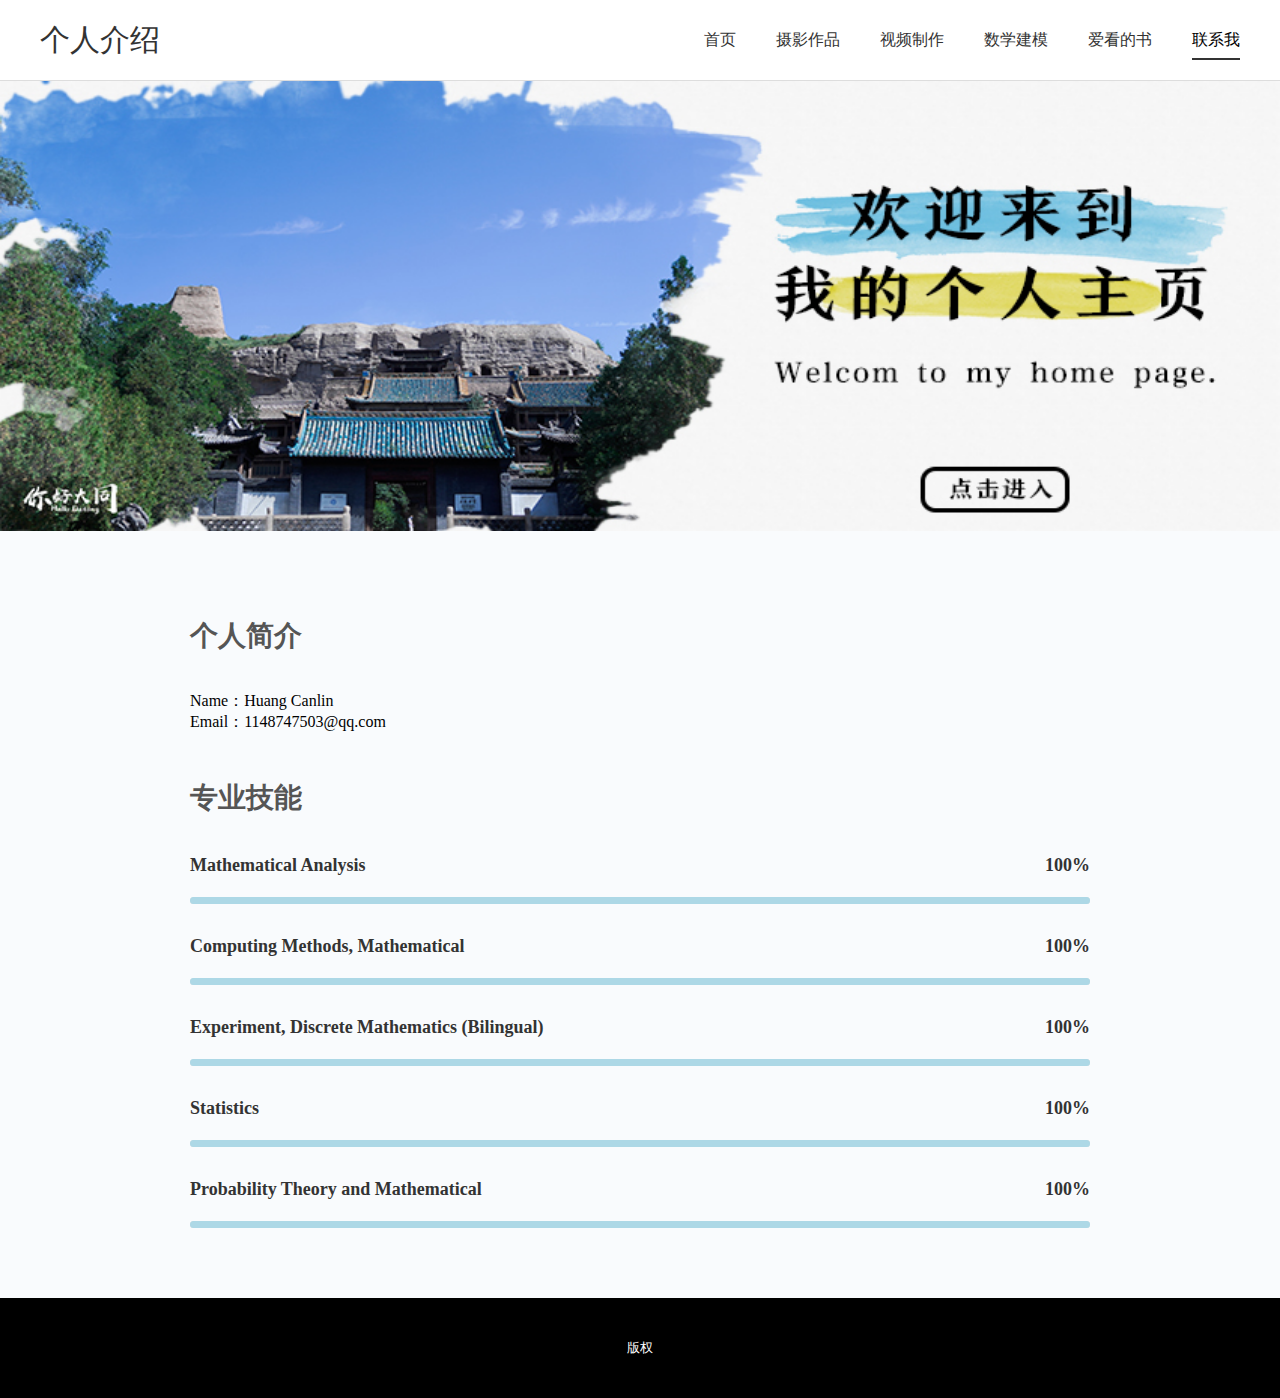
<file: index.html>
<!doctype html>
<html lang="en">

	<head>
		<meta charset="UTF-8">
		<title>个人介绍</title>
		<link rel="stylesheet" href="./css/index.css" />
	</head>

	<body>
		<!--导航-->
		<header class="header">
			<div class="nav-box">
				<span>个人介绍</span>
				<ul class="nav">
					<li><a href="index.html">首页</a></li>
					<li><a href="project.html">摄影作品</a></li>
					<li><a href="video.html">视频制作</a></li>
					<li><a href="img/lw.pdf" target="_blank">数学建模</a></li>

					<li><a href="aihao.html">爱看的书</a></li>
					<li><a href="concat.html" class="on">联系我</a></li>
				</ul>
			</div>
		</header>
		<!--导航end-->
		<!--banner-->
		<div class="banner">

		</div>
		<!--banner end-->
		<!--个人介绍-->
		<div class="introduce">
			<!--自我介绍-->
			<div class="introduce-tit">
				个人简介
			</div>
			<p class="r">
				Name：Huang Canlin
			</p>
			<p class="r">
				Email：1148747503@qq.com
			</p>

			<div class="introduce-tit">
				专业技能
			</div>
			<div class="skill-box">
				<div class="skill">
					<p class="tit">
						<span>Mathematical Analysis</span>
						<span>100%</span>
					</p>
					<div class="progress">
						<div class="progress-in" style="width
                    :100%"></div>
					</div>
				</div>
				<div class="skill">
					<p class="tit">
						<span>Computing Methods, Mathematical </span>
						<span>100%</span>
					</p>
					<div class="progress">
						<div class="progress-in" style="width
                    :100%"></div>
					</div>
				</div>
				<div class="skill">
					<p class="tit">
						<span>Experiment, Discrete Mathematics (Bilingual)</span>
						<span>100%</span>
					</p>
					<div class="progress">
						<div class="progress-in" style="width
                    :100%"></div>
					</div>
				</div>
				<div class="skill">
					<p class="tit">
						<span>Statistics</span>
						<span>100%</span>
					</p>
					<div class="progress">
						<div class="progress-in" style="width
                    :100%"></div>
					</div>
				</div>
				<div class="skill">
					<p class="tit">
						<span>Probability Theory and Mathematical </span>
						<span>100%</span>
					</p>
					<div class="progress">
						<div class="progress-in" style="width
                    :100%"></div>
					</div>
				</div>
			</div>
		</div>


		<div class="foot-box">
			版权
		</div>
	</body>

</html>
</file>
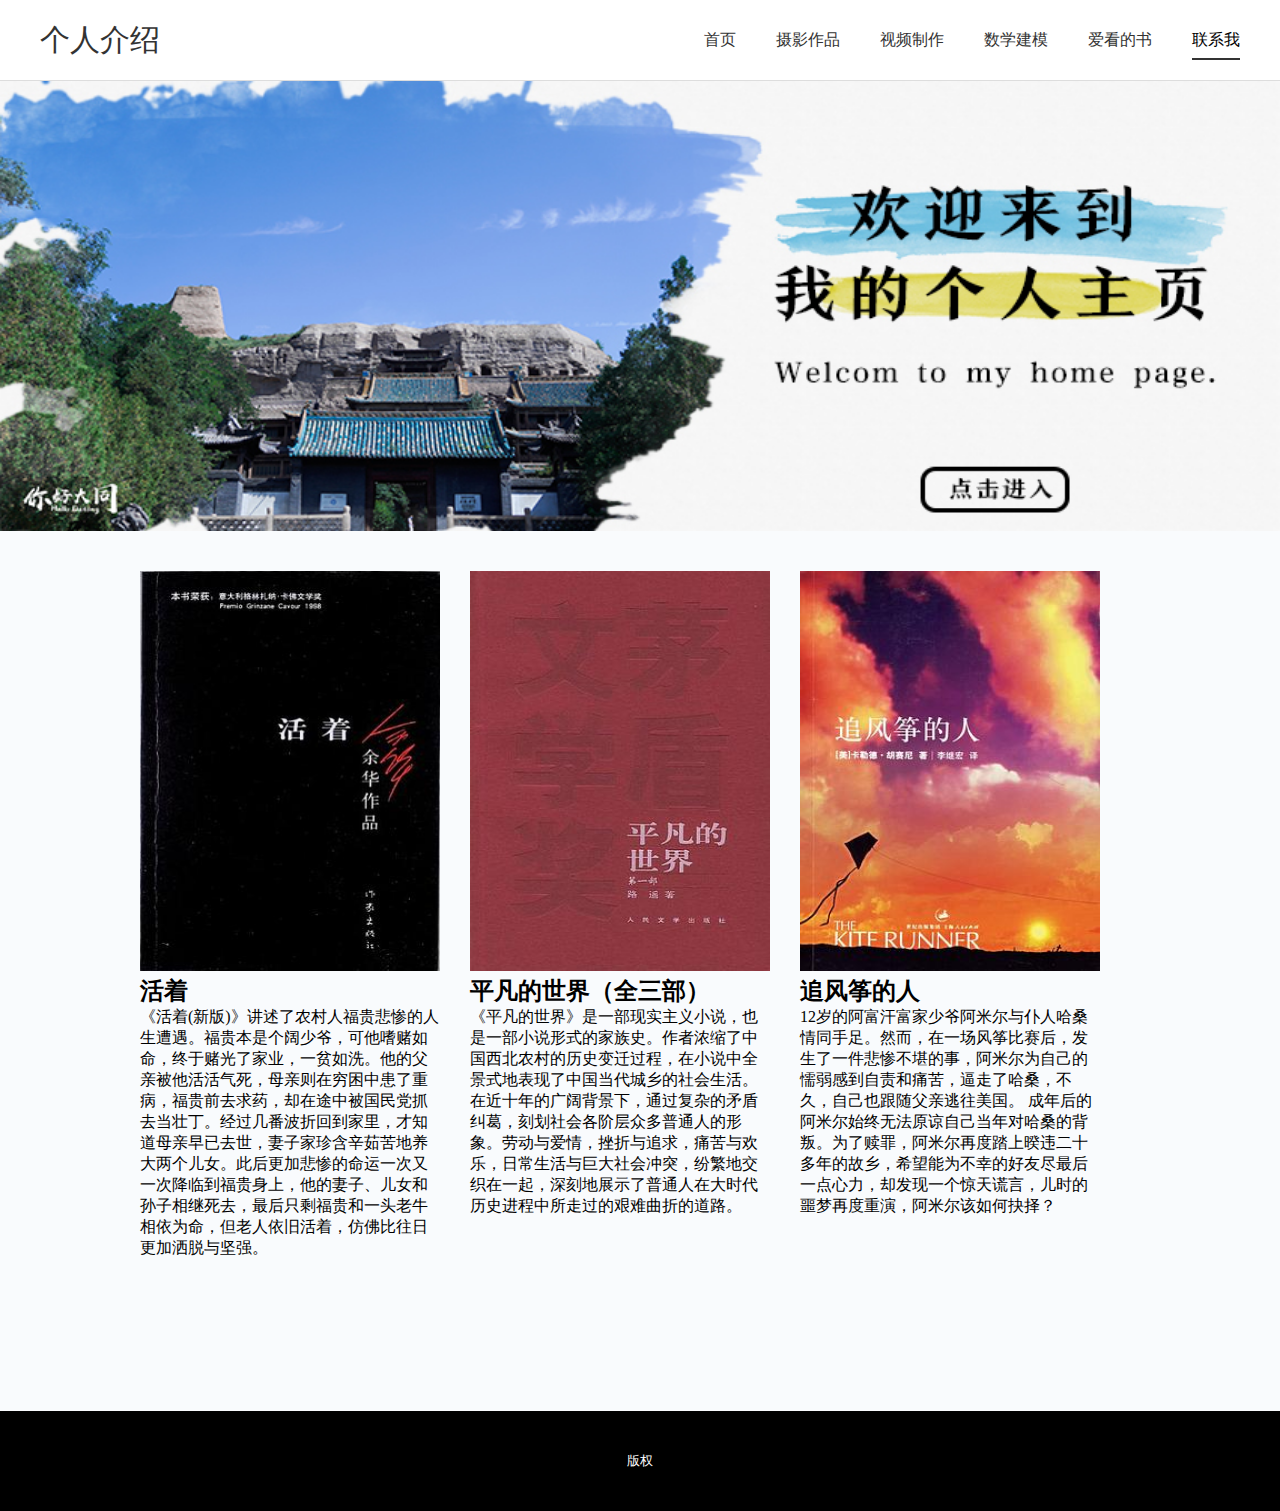
<file: aihao.html>
<!doctype html>
<html lang="en">
	<head>
		<meta charset="UTF-8">
		<title>爱看的书</title>
		<link rel="stylesheet" href="./css/index.css" />
	</head>

	<body>
		<header class="header">
			<div class="nav-box">
				<span>个人介绍</span>
				<ul class="nav">
					<li><a href="index.html">首页</a></li>
					<li><a href="project.html">摄影作品</a></li>
					<li><a href="video.html">视频制作</a></li>
					<li><a href="img/lw.pdf" target="_blank">数学建模</a></li>

					<li><a href="aihao.html">爱看的书</a></li>
					<li><a href="concat.html" class="on">联系我</a></li>
				</ul>
			</div>
		</header>
		<div class="banner">

		</div>
		<div class="books">

			<div class="book">

				<img class="pic" src="./img/book1.jpg" width="300" height="400px" />
				<div>
					<h2>活着</h2>
				</div>
				<div>
					《活着(新版)》讲述了农村人福贵悲惨的人生遭遇。福贵本是个阔少爷，可他嗜赌如命，终于赌光了家业，一贫如洗。他的父亲被他活活气死，母亲则在穷困中患了重病，福贵前去求药，却在途中被国民党抓去当壮丁。经过几番波折回到家里，才知道母亲早已去世，妻子家珍含辛茹苦地养大两个儿女。此后更加悲惨的命运一次又一次降临到福贵身上，他的妻子、儿女和孙子相继死去，最后只剩福贵和一头老牛相依为命，但老人依旧活着，仿佛比往日更加洒脱与坚强。
				</div>
			</div>
			<div class="book">

				<img class="pic" src="./img/book2.jpg" width="300" height="400px" />
				<div>
					<h2>平凡的世界（全三部）</h2>
				</div>
				<div>
					《平凡的世界》是一部现实主义小说，也是一部小说形式的家族史。作者浓缩了中国西北农村的历史变迁过程，在小说中全景式地表现了中国当代城乡的社会生活。在近十年的广阔背景下，通过复杂的矛盾纠葛，刻划社会各阶层众多普通人的形象。劳动与爱情，挫折与追求，痛苦与欢乐，日常生活与巨大社会冲突，纷繁地交织在一起，深刻地展示了普通人在大时代历史进程中所走过的艰难曲折的道路。
				</div>
			</div>
			<div class="book">

				<img class="pic" src="./img/book3.jpg" width="300" height="400px" />
				<div>
					<h2>追风筝的人</h2>
				</div>
				<div>
					12岁的阿富汗富家少爷阿米尔与仆人哈桑情同手足。然而，在一场风筝比赛后，发生了一件悲惨不堪的事，阿米尔为自己的懦弱感到自责和痛苦，逼走了哈桑，不久，自己也跟随父亲逃往美国。

					成年后的阿米尔始终无法原谅自己当年对哈桑的背叛。为了赎罪，阿米尔再度踏上暌违二十多年的故乡，希望能为不幸的好友尽最后一点心力，却发现一个惊天谎言，儿时的噩梦再度重演，阿米尔该如何抉择？
				</div>
			</div>


		</div>
		<div class="foot-box">
			版权
		</div>
	</body>

</html>
</file>
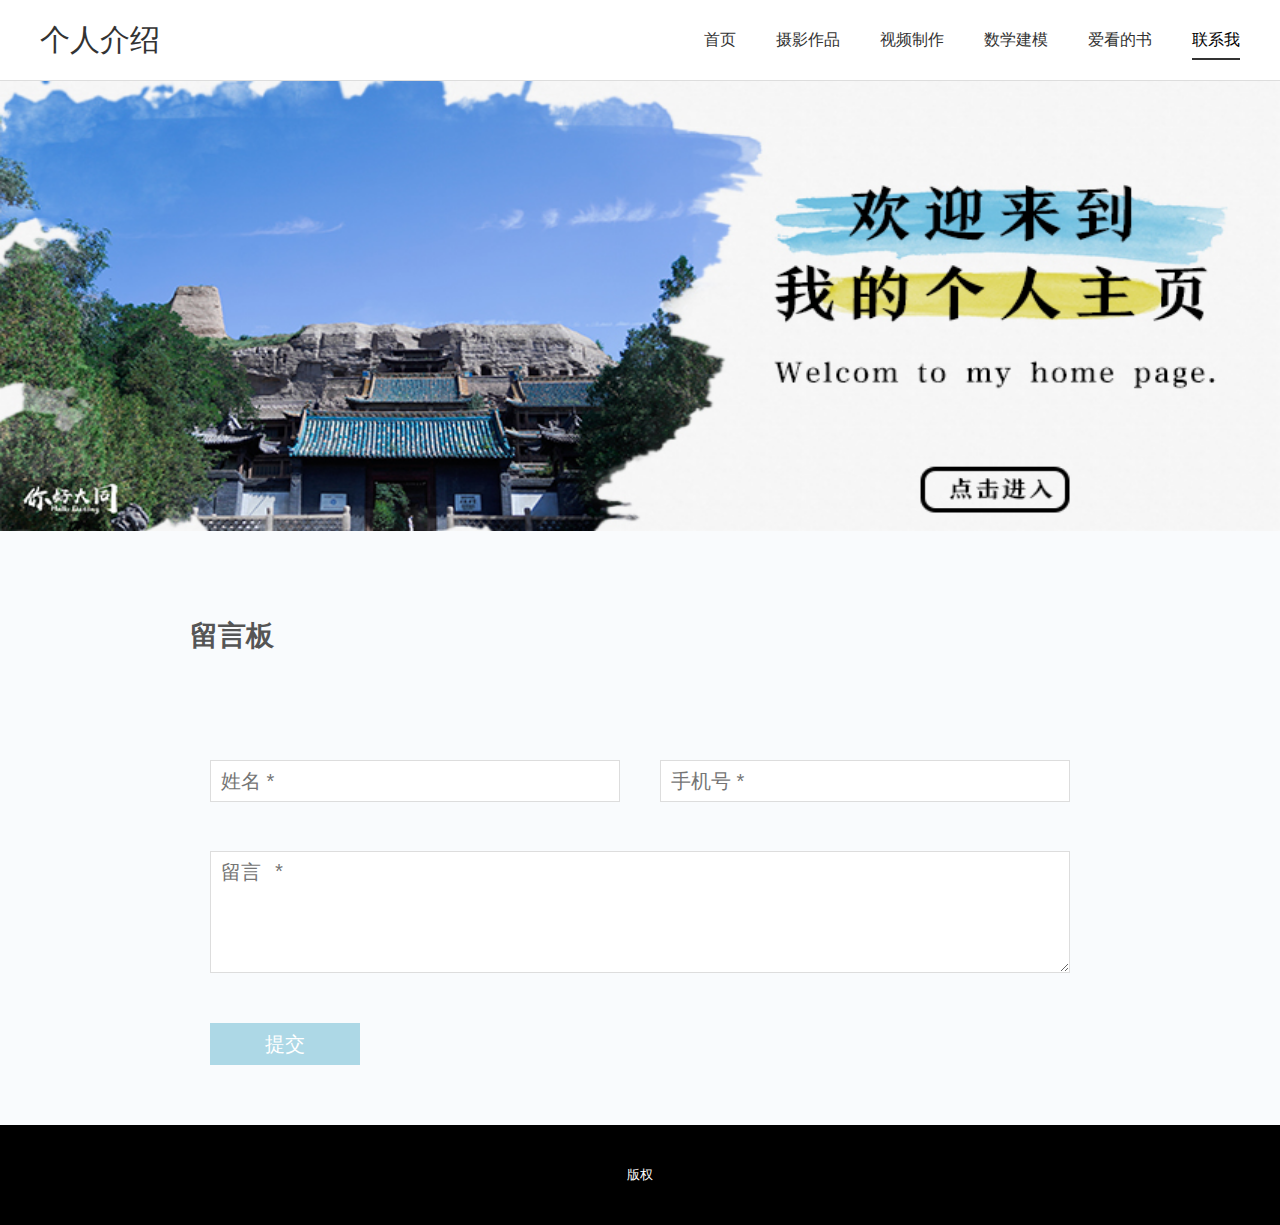
<file: concat.html>
<!doctype html>
<html lang="en">

	<head>
		<meta charset="UTF-8">
		<title>留言板</title>
		<link rel="stylesheet" href="./css/index.css" />
	</head>

	<body>
		<header class="header">
			<div class="nav-box">
				<span>个人介绍</span>
				<ul class="nav">
					<li><a href="index.html">首页</a></li>
					<li><a href="project.html">摄影作品</a></li>
					<li><a href="video.html">视频制作</a></li>
					<li><a href="img/lw.pdf" target="_blank">数学建模</a></li>

					<li><a href="aihao.html">爱看的书</a></li>
					<li><a href="concat.html" class="on">联系我</a></li>
				</ul>
			</div>
		</header>
		<div class="banner">

		</div>
		<div class="introduce">
			<div class="introduce-tit">
				留言板
			</div>


			<form class="myform" method="" action="#">
				<div class="inp-box">
					<input type="text" name="name" class="inp" placeholder="姓名 *" />
					<input type="text" name="mobile" class="inp" placeholder="手机号 *" />
				</div>
				<div class="inp-box">
					<textarea class="msg" name="message" placeholder="留言 *"></textarea>
				</div>
				<button class="but" type="submit">提交</button>
			</form>




		</div>
		<div class="foot-box">
			版权
		</div>
	</body>

</html>
</file>
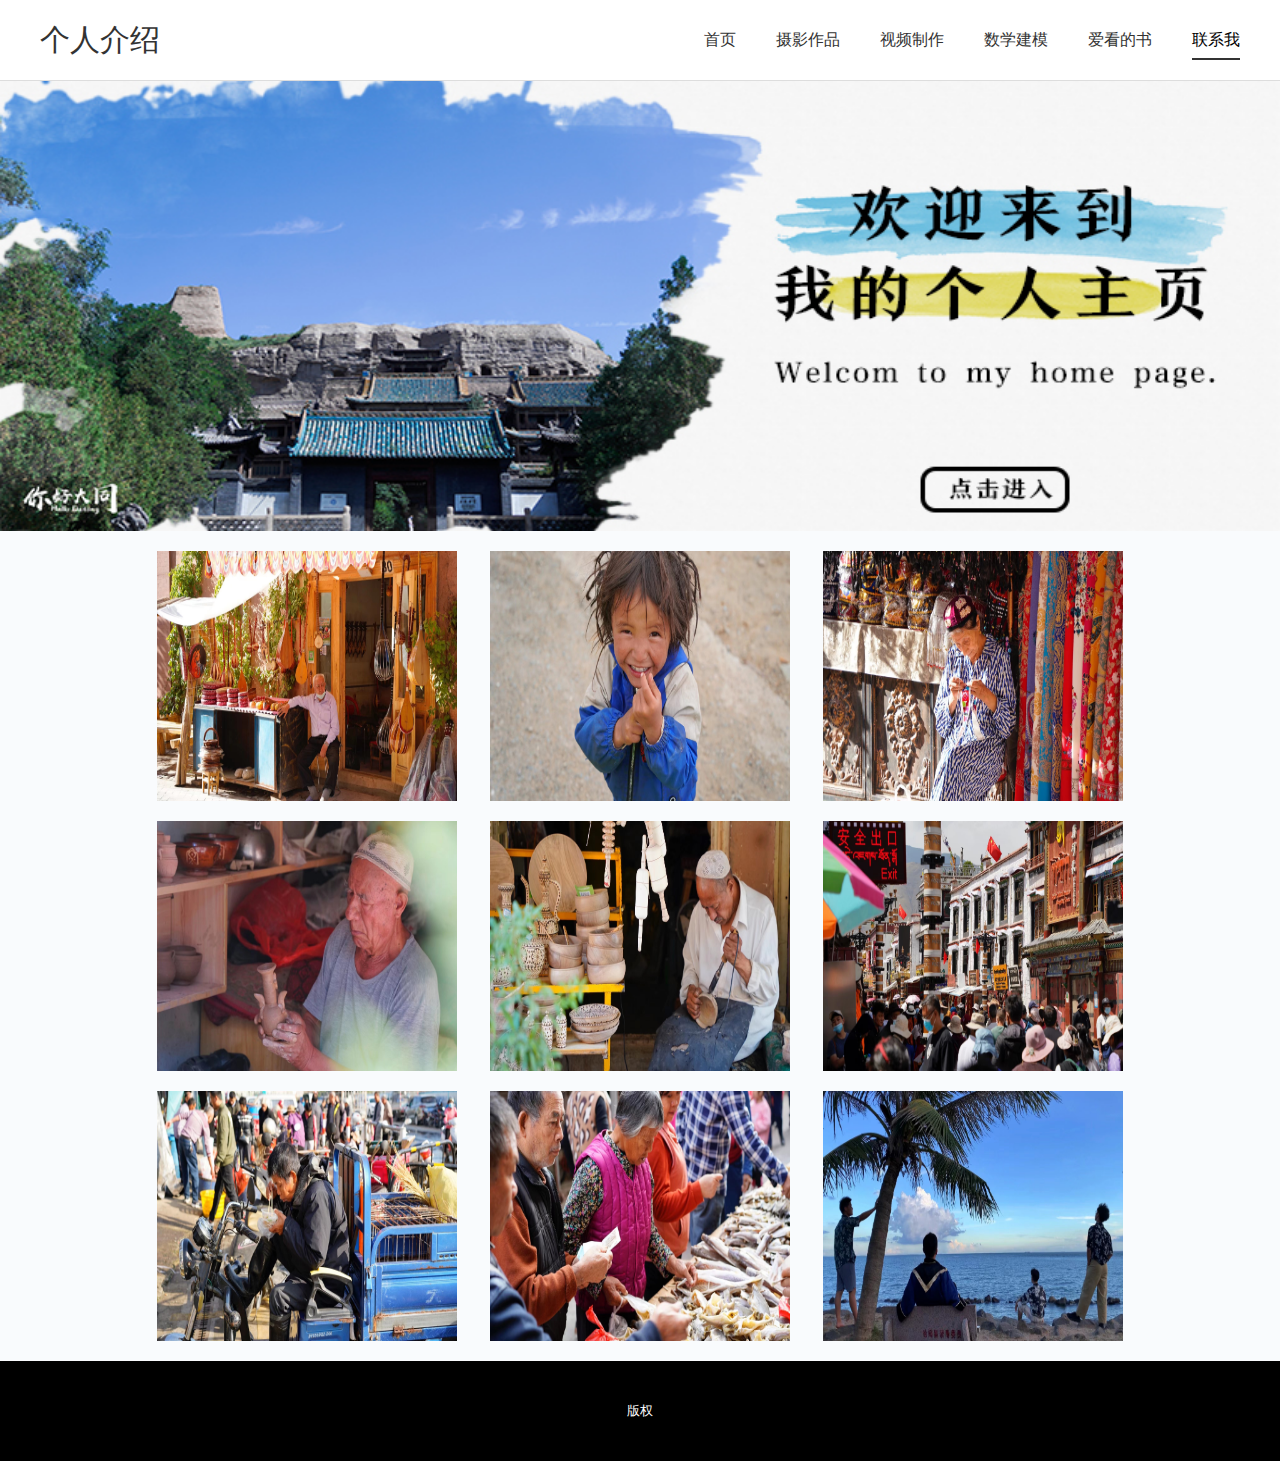
<file: project.html>
<!doctype html>
<html lang="en">
	<head>
		<meta charset="UTF-8">
		<title>照片</title>
		<link rel="stylesheet" href="./css/index.css" />
	</head>

	<body>
		<header class="header">
			<div class="nav-box">
				<span>个人介绍</span>
				<ul class="nav">
					<li><a href="index.html">首页</a></li>
					<li><a href="project.html">摄影作品</a></li>
					<li><a href="video.html">视频制作</a></li>
					<li><a href="img/lw.pdf" target="_blank">数学建模</a></li>

					<li><a href="aihao.html">爱看的书</a></li>
					<li><a href="concat.html" class="on">联系我</a></li>
				</ul>
			</div>
		</header>
		<div class="banner">

		</div>
		<div class="main-box">
			<div class="flex-box">
				<div class="block">
					<img class="pic" src="./img/1.jpg" width="300" />
				</div>
				<div class="block">
					<img class="pic" src="./img/2.jpg" width="300" />
				</div>
				<div class="block">
					<img class="pic" src="./img/3.jpg" width="300" />
				</div>
			</div>
			<div class="flex-box">
				<div class="block">
					<img class="pic" src="./img/4.jpg" width="300" />
				</div>
				<div class="block">
					<img class="pic" src="./img/5.jpg" width="300" />
				</div>
				<div class="block">
					<img class="pic" src="./img/6.jpg" width="300" />
				</div>
			</div>
			<div class="flex-box">
				<div class="block">
					<img class="pic" src="./img/7.jpg" width="300" />
				</div>
				<div class="block">
					<img class="pic" src="./img/8.jpg" width="300" />
				</div>
				<div class="block">
					<img class="pic" src="./img/9.jpg" width="300" />
				</div>
			</div>
		</div>
		<div class="foot-box">
			版权
		</div>
	</body>

</html>
</file>
<file: css/index.css>
* {
	margin: 0;
	padding: 0;
}

ul {
	list-style: none;
}

a {
	color: #333;
	text-decoration: none;
}

body {
	background: #f9fbfd;
	min-width: 1200px;
}

.header {
	height: 80px;
	width: 100%;
	background: #fff;
	border-bottom: 1px solid #ddd;
}

.nav-box {
	width: 1200px;
	margin: 0 auto;
	display: flex;
	height: 40px;
	padding-top: 20px;
	align-items: center;
	justify-content: space-between;
	font-size: 30px;
	color: #333;
}

.nav-box .nav {
	display: flex;
	font-size: 16px;
	color: #555;
}

.nav-box .nav li {
	padding-left: 40px;
}

.nav-box .nav a.on,
.nav-box .nav a:hover {
	color: #000;
	padding-bottom: 10px;
	border-bottom: 2px solid #333;
}

.banner {
    width: 100%;
    margin: 0 auto;
    background: url(../img/头图.jpg) no-repeat center center;
    background-size: 100%;
    height: 450px;
    text-align: center;
    line-height: 312px;
    color: #fff;
    font-size: 30px;
    font-weight: bold;
    text-shadow: 0 0 10px rgb(0 0 0 / 30%);
    background-size: 100% 100%;
}

.introduce {
	width: 900px;
	margin: 0 auto;
	padding: 40px 0;

}

video {
	width: 800px;
}

.introduce-tit {
	line-height: 50px;
	font-size: 28px;
	font-weight: 600;
	padding-bottom: 30px;
	padding-top: 40px;
	color: #555;
}

.introduce-main {
	display: flex;
}

.introduce-main .l {
	margin-right: 60px;
}



.introduce-main .r {
	line-height: 50px;
	font-size: 18px;
	color: #555;
}

.edu-box,
.work {
	display: flex;
	width: 100%;
}

.work {
	margin-bottom: 50px;
}

.r-box {
	margin-left: 40px;
	line-height: 26px;

}

.r-box .tit {
	font-size: 18px;
	color: #333;
	font-weight: 600;
	padding-bottom: 20px;
}

.r-box .small {
	font-size: 16px;
	color: #666;
}

.r-box .time {
	height: 40px;
	width: 170px;
	line-height: 40px;
	background: #333;
	color: #fff;
	font-size: 14px;
	margin-top: 20px;
	display: flex;
}

.r-box .time .icon {
	width: 40px;
	height: 40px;
	background: url(../img/date.png) no-repeat center center;
	background-size: 14px;
}

.skill {
	width: 100%;
	margin-bottom: 30px;
}

.skill .tit {
	font-size: 18px;
	line-height: 24px;
	margin-bottom: 20px;
	font-weight: 600;
	color: #333;
	display: flex;
	justify-content: space-between;
}

.progress {
	width: 100%;
	height: 7px;
	border-radius: 7px;
	background: #ddd;
	position: relative;
	overflow: hidden;
}

.progress-in {
	position: absolute;
	height: 7px;
	left: 0;
	top: 0;
	background: lightblue;
}

.foot-box {
	width: 100%;
	height: 100px;
	line-height: 100px;
	text-align: center;
	font-size: 13px;
	background: #000;
	color: #fff;
}

.introduce .l img.code {
	border-radius: 0;
}

.myform {
	margin-top: 50px;
}

.inp-box {
	width: 100%;
	display: flex;
	min-height: 80px;
	align-items: center;
	justify-content: space-between;
	margin-bottom: 30px;
}

.inp {
	flex: 1;
	height: 40px;
	text-indent: 10px;
	border: 1px solid #ddd;
	font-size: 20px;
	margin: 0 20px;
}

.msg {
	flex: 1;
	margin: 0 20px;
	border: 1px solid #ddd;
	text-indent: 10px;
	line-height: 24px;
	padding: 10px 0;
	font-size: 20px;
	min-height: 100px;
}

.but {
	margin: 20px;
	width: 150px;
	height: 42px;
	line-height: 42px;
	border: none;
	color: #fff;
	text-align: center;
	background: lightblue;
	cursor: pointer;
	font-size: 20px
}

.but:hover {
	opacity: 0.8;
}

.main-box {
	width: 1000px;
	margin: 20px auto;
}

.flex-box {
	width: 100%;
	display: flex;
	align-items: center;
	justify-content: space-around;
	margin-bottom: 20px;
}

.block {
	width: 300px;
	height: 250px;
}

.block img {
	height: 250px;
}

.books {
	width: 1000px;
	height: 800px;
	margin: 40px auto;
}

.book {
	width: 300px;
	float: left;
	margin-right: 30px;
}
</file>
